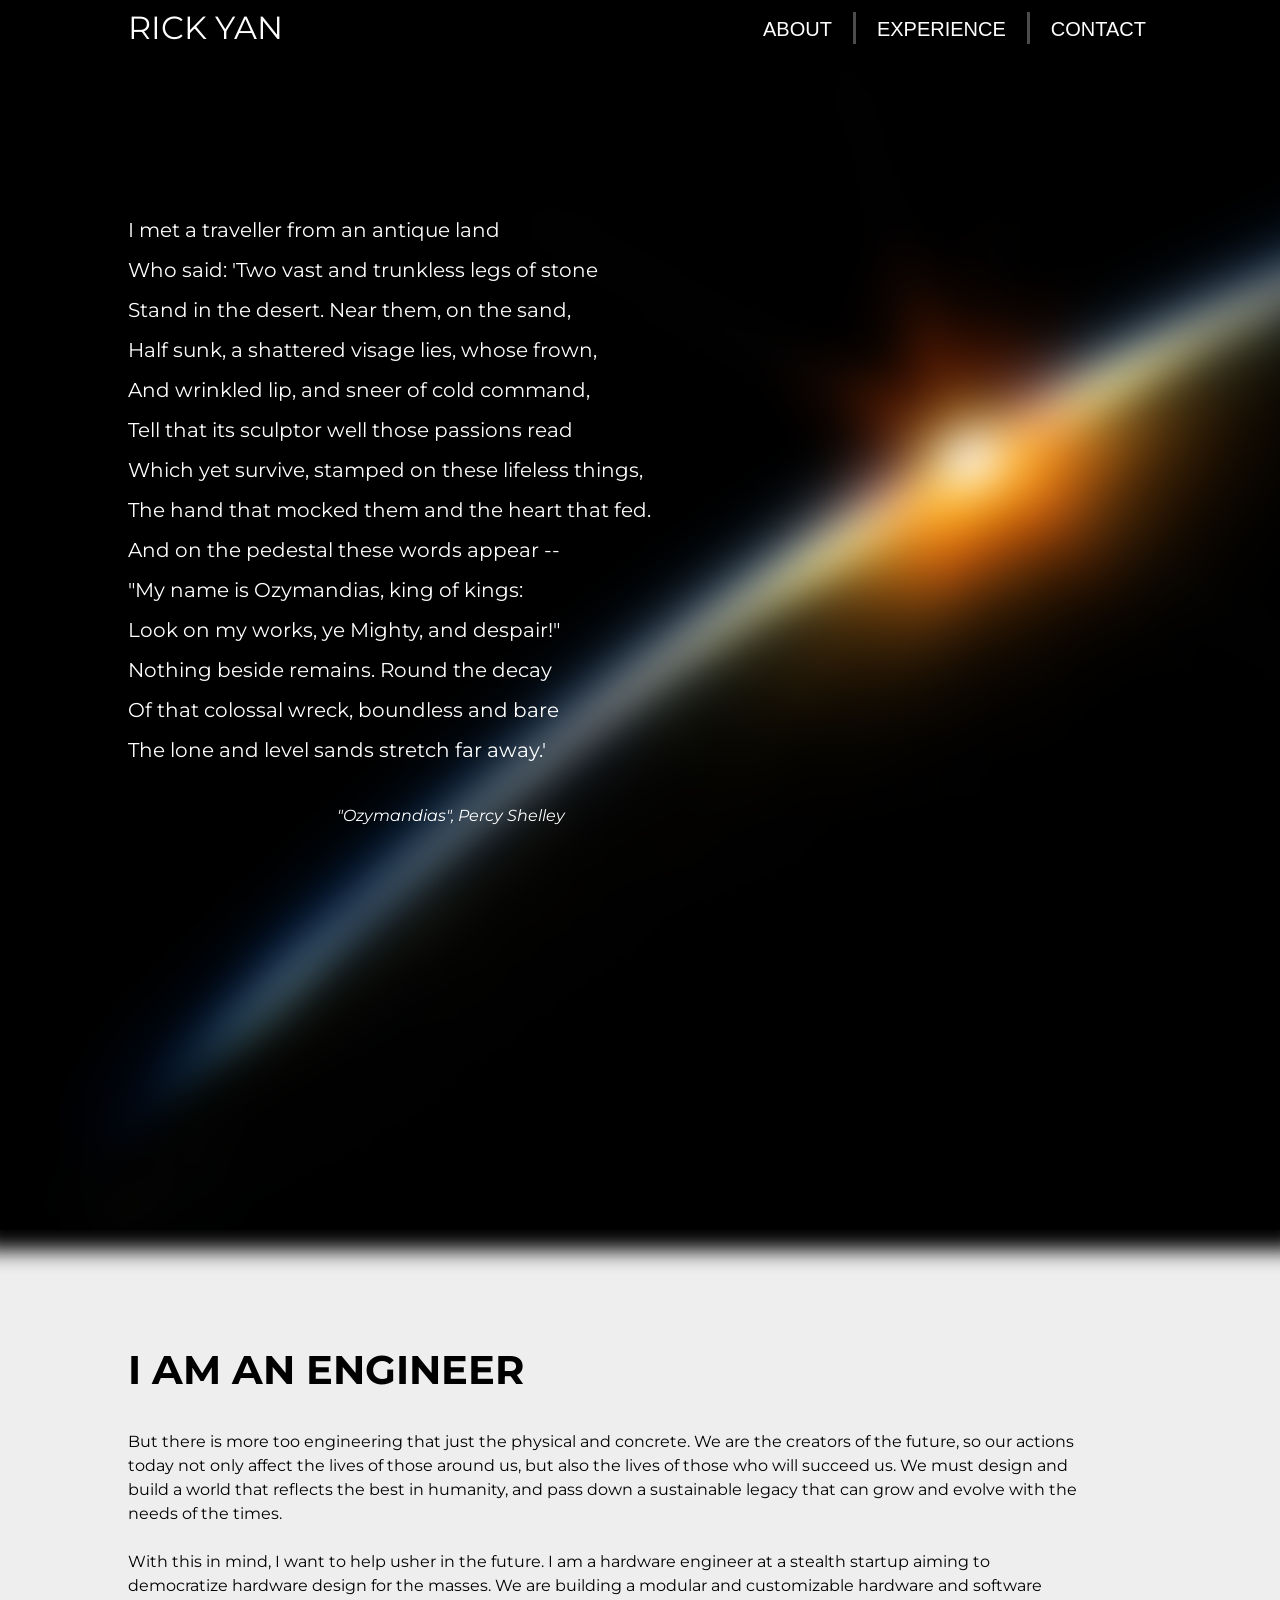
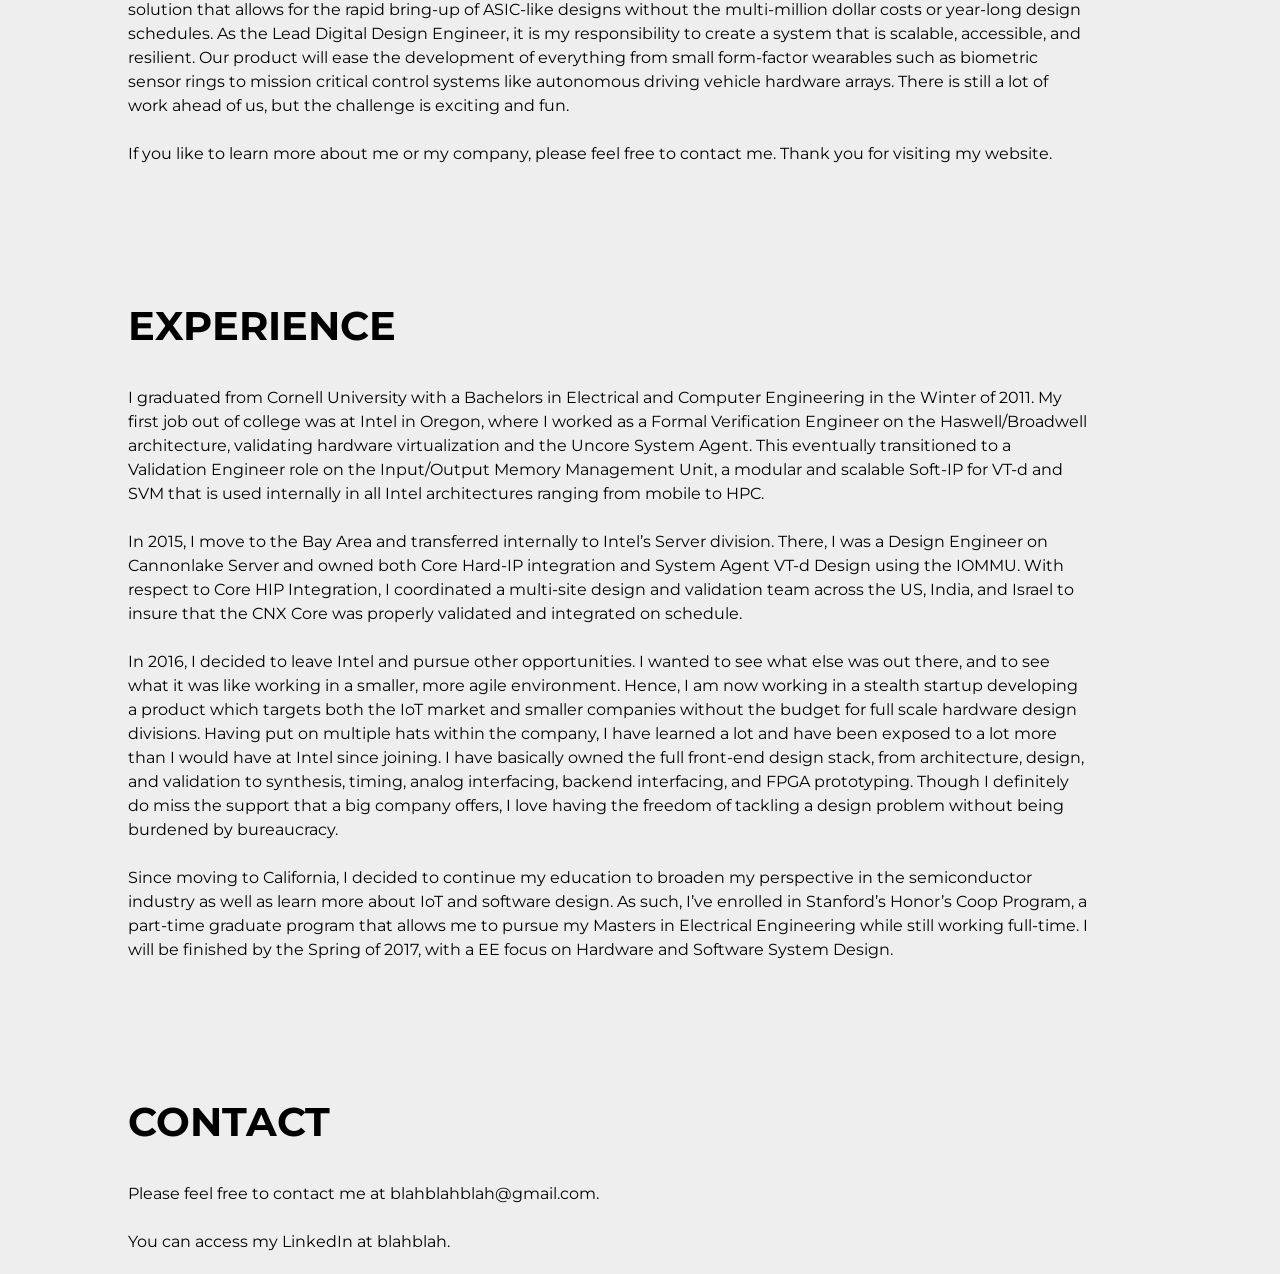
<file: www/my_web_v1/index.html>
﻿<!DOCTYPE html>
<html>
<head>
    <meta charset="UTF-8" />
    <title></title>
    <link rel="stylesheet" type="text/css" href="library/reset-meyer.css">
    <link href="https://fonts.googleapis.com/css?family=Montserrat" rel="stylesheet">
    <link rel="stylesheet" type="text/css" href="main.css">
</head>
<body onload="init()">
    <div id="wrap_body">
        <div id="wrap_header">
            <div id="header_title">
                RICK YAN
            </div>

            <div id="header_nav">
                <button class="nav_button" onclick="focusOnElement('about')">ABOUT</button>
                <div class="nav_vline"></div>
                <button class="nav_button" onclick="focusOnElement('experience')">EXPERIENCE</button>
                <div class="nav_vline"></div>
                <button class="nav_button" onclick="focusOnElement('contact')">CONTACT</button>
            </div>
        </div>

        <div id="wrap_main">
            <div id="wrap_splash">
                <img id="splash_pic" src="splash.jpg" alt="Splash Picture">
                <span id="span_splash">
                    I met a traveller from an antique land <br>
                    Who said: 'Two vast and trunkless legs of stone<br>
                    Stand in the desert. Near them, on the sand,<br>
                    Half sunk, a shattered visage lies, whose frown,<br>
                    And wrinkled lip, and sneer of cold command,<br>
                    Tell that its sculptor well those passions read<br>
                    Which yet survive, stamped on these lifeless things,<br>
                    The hand that mocked them and the heart that fed.<br>
                    And on the pedestal these words appear --<br>
                    "My name is Ozymandias, king of kings:<br>
                    Look on my works, ye Mighty, and despair!"<br>
                    Nothing beside remains. Round the decay<br>
                    Of that colossal wreck, boundless and bare<br>
                    The lone and level sands stretch far away.'<br>
                    <span id="splash_quote"> "Ozymandias", Percy Shelley</span>
                </span>
            </div>

            <div id="wrap_about">
                <div class="subheader">
                    I AM AN ENGINEER
                </div>

                <div class="subpage">
                    But there is more too engineering that just the physical and concrete. We are the creators of
                    the future, so our actions today not only affect the lives of those around us, but also the lives
                    of those who will succeed us. We must design and build a world that reflects the best in humanity,
                    and pass down a sustainable legacy that can grow and evolve with the needs of the times.

                    <br><br>

                    With this in mind, I want to help usher in the future. I am a hardware engineer
                    at a stealth startup aiming to democratize hardware design for the masses. We are building a modular
                    and customizable hardware and software solution that allows for the rapid bring-up of ASIC-like designs
                    without the multi-million dollar costs or year-long design schedules. As the Lead Digital Design Engineer,
                    it is my responsibility to create a system that is scalable, accessible, and resilient. Our product will ease
                    the development of everything from small form-factor wearables such as biometric sensor rings to mission
                    critical control systems like autonomous driving vehicle hardware arrays. There is still a lot of work ahead of us,
                    but the challenge is exciting and fun.

                    <br><br>

                    If you like to learn more about me or my company, please feel free to contact me.
                    Thank you for visiting my website.
                </div>
            </div>

            <div id="wrap_experience">
                <div class="subheader">
                    EXPERIENCE
                </div>
                <div class="subpage">
                    I graduated from Cornell University with a Bachelors in Electrical and Computer Engineering in the Winter of 2011.
                    My first job out of college was at Intel in Oregon, where I worked as a Formal Verification Engineer on the Haswell/Broadwell
                    architecture, validating hardware virtualization and the Uncore System Agent. This eventually transitioned to a
                    Validation Engineer role on the Input/Output Memory Management Unit, a modular and scalable Soft-IP for VT-d and
                    SVM that is used internally in all Intel architectures ranging from mobile to HPC.

                    <br><br>

                    In 2015, I move to the Bay Area and transferred internally to Intel’s Server division. There, I was a
                    Design Engineer on Cannonlake Server and owned both Core Hard-IP integration and System Agent VT-d Design
                    using the IOMMU. With respect to Core HIP Integration, I coordinated a multi-site design and validation
                    team across the US, India, and Israel to insure that the CNX Core was properly validated and integrated on schedule.

                    <br><br>

                    In 2016, I decided to leave Intel and pursue other opportunities. I wanted to see what else was out
                    there, and to see what it was like working in a smaller, more agile environment. Hence, I am now working
                    in a stealth startup developing a product which targets both the IoT market and smaller companies without
                    the budget for full scale hardware design divisions. Having put on multiple hats within the company,
                    I have learned a lot and have been exposed to a lot more than I would have at Intel since joining.
                    I have basically owned the full front-end design stack, from architecture, design, and validation to
                    synthesis, timing, analog interfacing, backend interfacing, and FPGA prototyping. Though I definitely
                    do miss the support that a big company offers, I love having the freedom of tackling a design problem
                    without being burdened by bureaucracy.

                    <br><br>

                    Since moving to California, I decided to continue my education to broaden my perspective in the semiconductor
                    industry as well as learn more about IoT and software design. As such, I’ve enrolled in Stanford’s Honor’s
                    Coop Program, a part-time graduate program that allows me to pursue my Masters in Electrical Engineering while
                    still working full-time. I will be finished by the Spring of 2017, with a EE focus on Hardware and Software System Design.
                </div>
            </div>

            <div id="wrap_contact">
                <div class="subheader">
                    CONTACT
                </div>
                <div class="subpage">
                    Please feel free to contact me at blahblahblah@gmail.com.

                    <br><br>

                    You can access my LinkedIn at blahblah.
                </div>
            </div>
        </div> <!--wrap_main-->

    </div> <!--wrap_body-->



<script src="library/jquery-3.1.0.js"></script>
<script>


    //======================================================
    // GLOBALS
    //======================================================



    //======================================================
    // INITIALIZATION
    //======================================================

    function init() {
        resizeFormat(this);

        winH = window.innerHeight;

        console.log ("win height is "+winH);
        console.log ("win height is "+parseInt(winH) );

        // resize splash page to cover browser window
        //
        if ( winH > 1200) {
            document.getElementById("wrap_splash").style.height = window.innerHeight+'px';
            console.log("splash resized");
        }

        // reorder the divs for proper fade effect
        // $("#wrap_experience").insertAfter("#wrap_contact");​
        // $("#wrap_about").insertAfter("#wrap_experience");​
        // $("#wrap_splash").insertAfter("#wrap_about");​

        // $("#wrap_header").insertAfter("#wrap_main");​
    }


    //======================================================
    // EVENT HANDLERS
    //======================================================

    function focusOnElement(ele) {
        $("#wrap_"+ele).goTo();
        console.log("element clicked");
    }

    (function($) {
        $.fn.goTo = function() {
            $('html, body').animate({
                scrollTop: $(this).offset().top + 'px'
            }, 'slow');
            return this; // for chaining...
        }
    })(jQuery);

    function modHeader(e) {
        if (window.pageYOffset >= 1100) {
            document.getElementById("wrap_header").style.boxShadow = "0 0 10px 10px black";
            document.getElementById("wrap_header").style.height = "50px";
        }
        if ((window.pageYOffset < 1100) && (window.pageYOffset >= 0)) {
            document.getElementById("wrap_header").style.boxShadow = "0 0 10px 10px black";
            document.getElementById("wrap_header").style.height = "50px";
        }

        // resize splash image if necessary

        var zoom = document.getElementById("splash_pic").clientWidth / window.innerWidth;

        console.log("scroll detected zoom= "+zoom);
    }

    function resizeFormat(e) {
        var w = window.outerWidth;
        var h = window.outerHeight;

        // resize subpage
        //
        var leftShift = 0.1;
        var rightShift = 0.15;

        var spSize = (1 - leftShift - rightShift) * w;
        //if (w < 800) {spSize = 400;}

        var ele = document.getElementsByClassName("subpage");

        for (var i = 0; i < ele.length; i++) {
            ele[i].style.width = spSize + "px";
        }
    }

    //======================================================
    // EVENTS
    //======================================================

    document.addEventListener("scroll", modHeader, false);
    window.addEventListener("resize", resizeFormat, false);

</script>
</body>

</html>
</file>
<file: www/my_web_v1/main.css>
/**************************************************
* HEADER
**************************************************/
#wrap_header {
    position: fixed;
    z-index: 100;
    top:0;
    left:0;

    height:30px;
    min-width: 800px;
    width:100%;

    background: black;
    box-shadow: 0 0 20px 20px black;
    color: white;
    font-size: 32px;
}
#header_title {
    position: absolute;

    left: 10%;
    top: 12px;
}


#header_nav {
    position: absolute;
    right: 10%;

    font-size: 24px;

    display: flex;
    flex-direction: row;
}

.nav_button {
    font-size: 20px;
    border: none;
    text-align: center;
    text-decoration: none;
    display: inline-block;
    padding: 6px 6px;
    margin-top: 12px;
    margin-bottom: 6px;
    height: 32px;

    background: black;
    color: white;

    -webkit-transition-duration: 0.4s; /* Safari */
    transition-duration: 0.4s;
}

.nav_vline {
    height: 32px;
    width: 3px;

    margin-left: 15px;
    margin-right: 15px;
    margin-top: 12px;

    background:#4c4c4c;
}

/**************************************************
* MAIN
**************************************************/
body {
    font-family: 'Montserrat', sans-serif;
}

#wrap_main {
    position: absolute;
    z-index: 0;
    top: 30px;

    min-height:400px;
    min-width:800px;
    width: 100%;

    display: flex;
    flex-direction: column;

    background: #eeeeee;
    overflow: hidden;
}

.subheader {
    position: relative;
    left: 10%;
    right: 50%;
    margin: auto;

    margin-top: 20px;
    margin-bottom: 40px;

    font-size: 40px;
    font-weight: bold;
}

.subpage {
    position: relative;
    left: 10%;


    min-width: 600px;
    max-width: 1000px;

    margin-top: 20px;
    margin-bottom: 20px;
    line-height: 150%;
}

/**************************************************
* SPLASH
**************************************************/
#wrap_splash {
    position: relative;
    z-index: 4;
    height: 1200px;
    width: 100%;
    min-width: 400px;

    background: black;
    box-shadow: 0 0 20px 20px black;
    color: white;

    display:inline-block;
    overflow: hidden;
}
#splash_pic {
    position: absolute;
    top: 0;
    left: 0;
    right: 0;
    bottom: 0;
    margin: auto;

    -webkit-filter: blur(20px);
    -moz-filter: blur(20px);
    -o-filter: blur(20px);
    -ms-filter: blur(20px);
    filter: blur(20px);
}
#span_splash {
    position: relative;
    top: 15%;
    left: 10%;

    display:inline-block;
    font-size: 20px;
    line-height: 200%;
    white-space: nowrap;
}
#splash_quote {
    position: relative;
    left: 40%;
    margin-top: 30px;
    display:inline-block;
    font-size: 16px;
    font-style:italic;
    line-height: 200%;
    white-space: nowrap;
}

/**************************************************
* ABOUT
**************************************************/

#wrap_about {
    position: relative;
    z-index: 3;
    width: 100%;
    min-width: 400px;

    background: #eeeeee;
    padding-top: 100px;
    display:inline-block;
}

/**************************************************
* EXPERIENCE
**************************************************/
#wrap_experience {
    position: relative;
    z-index: 2;
    width: 100%;
    min-width: 400px;

    padding-top: 100px;
}

/**************************************************
* Contact
**************************************************/
#wrap_contact {
    position: relative;
    z-index: 1;
    width: 100%;
    min-width: 400px;

    padding-top: 100px;
}
</file>
